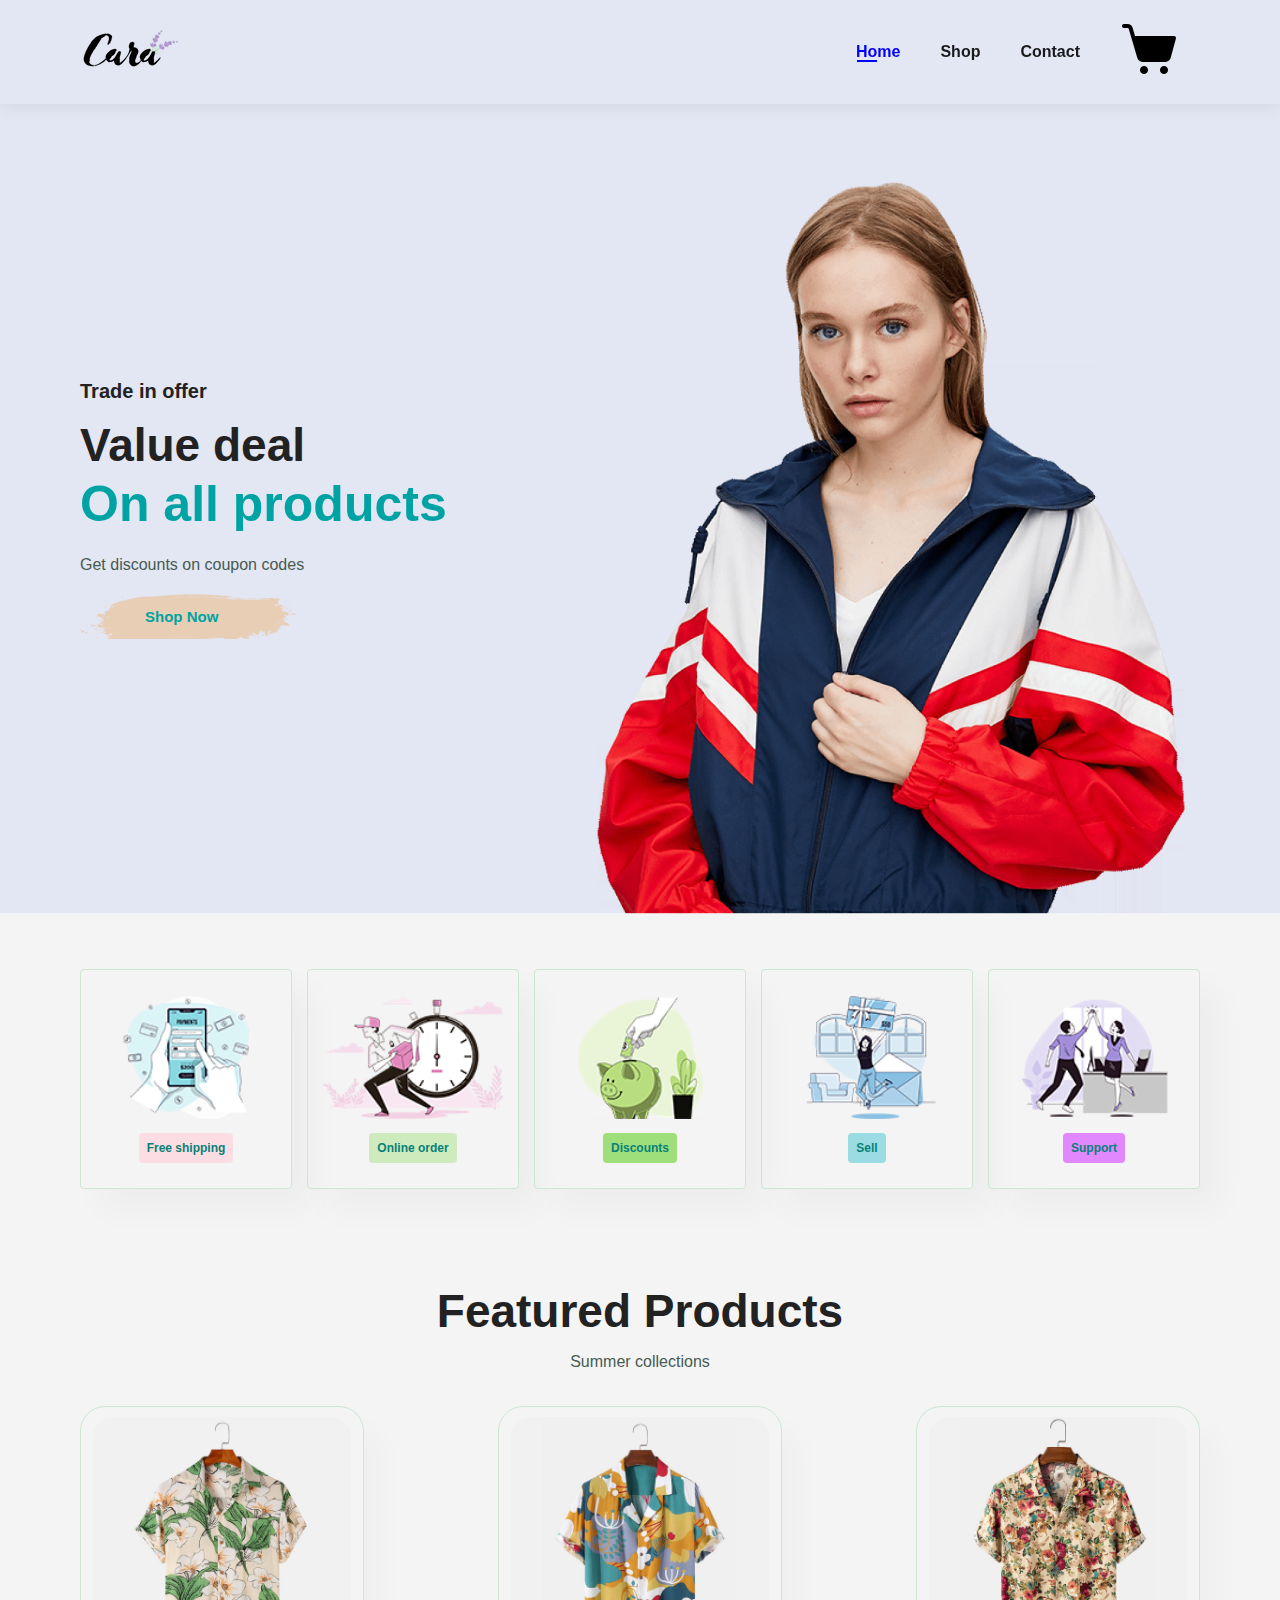
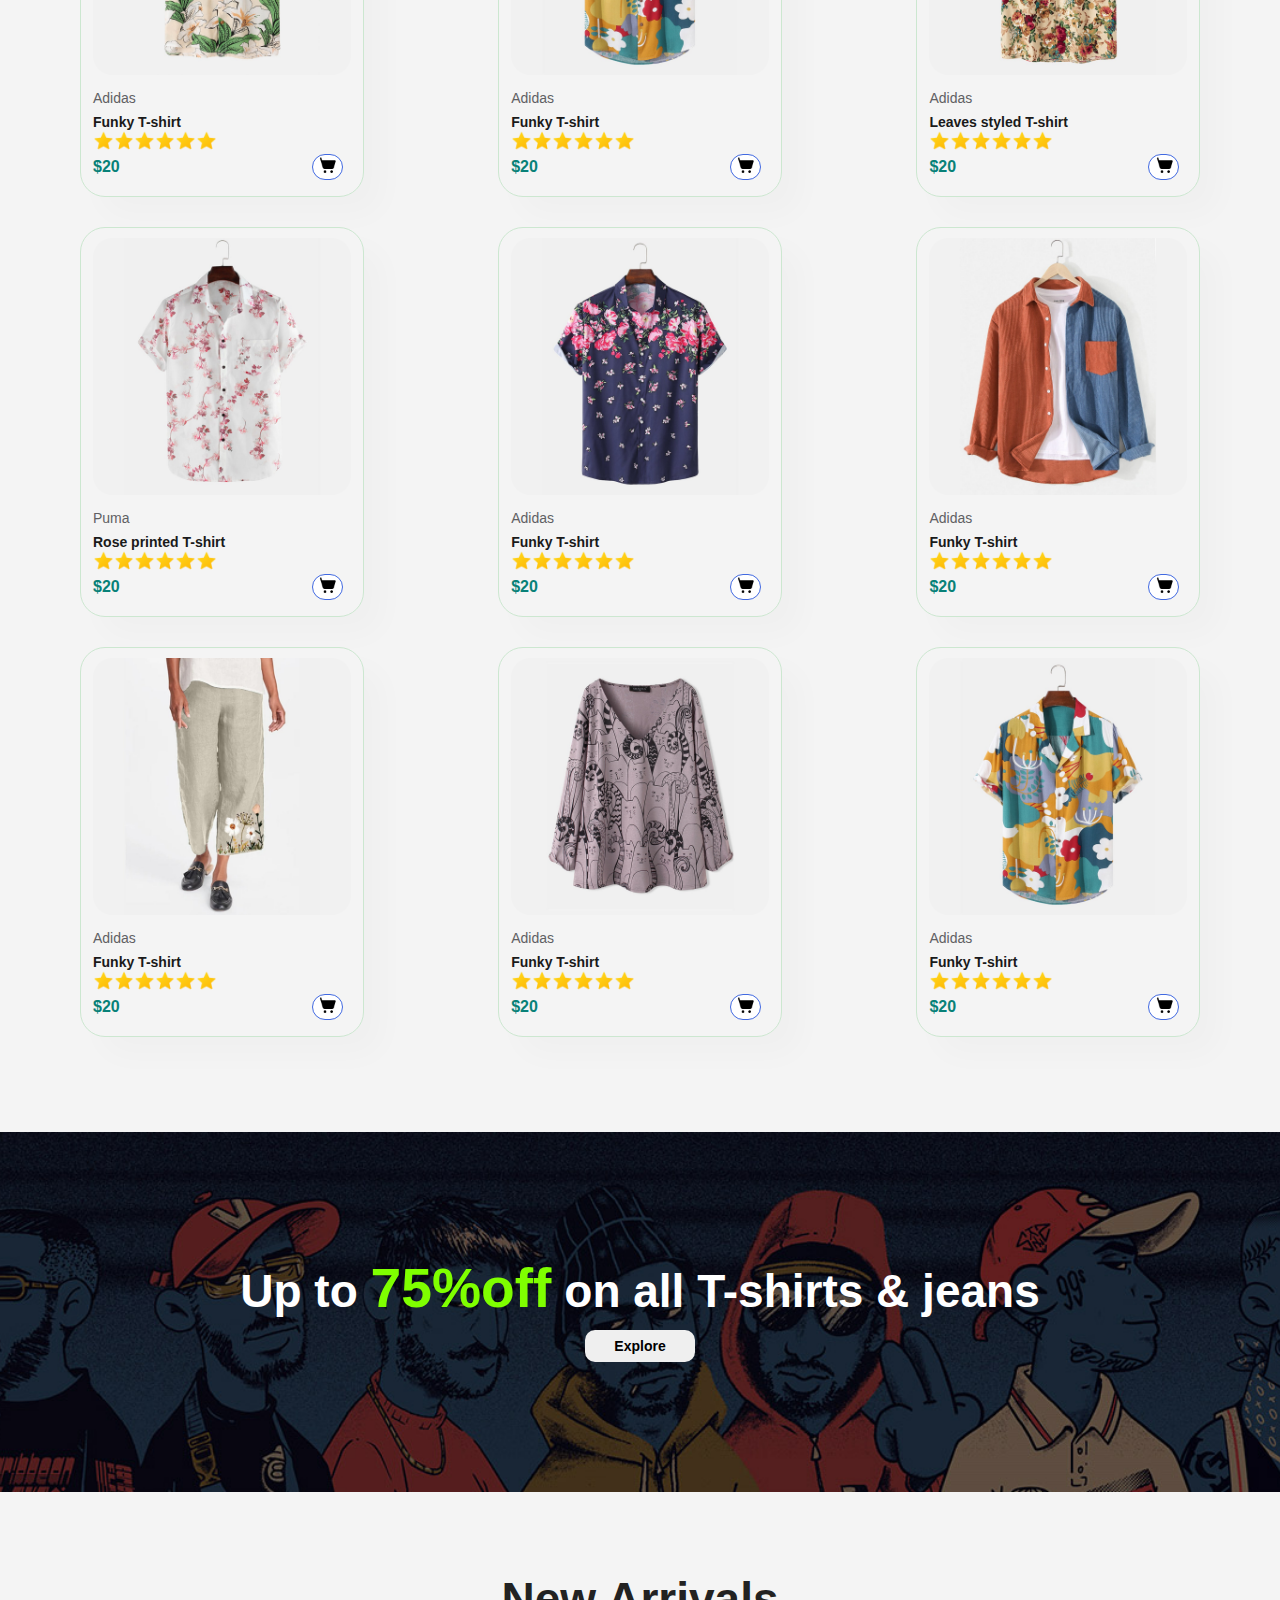
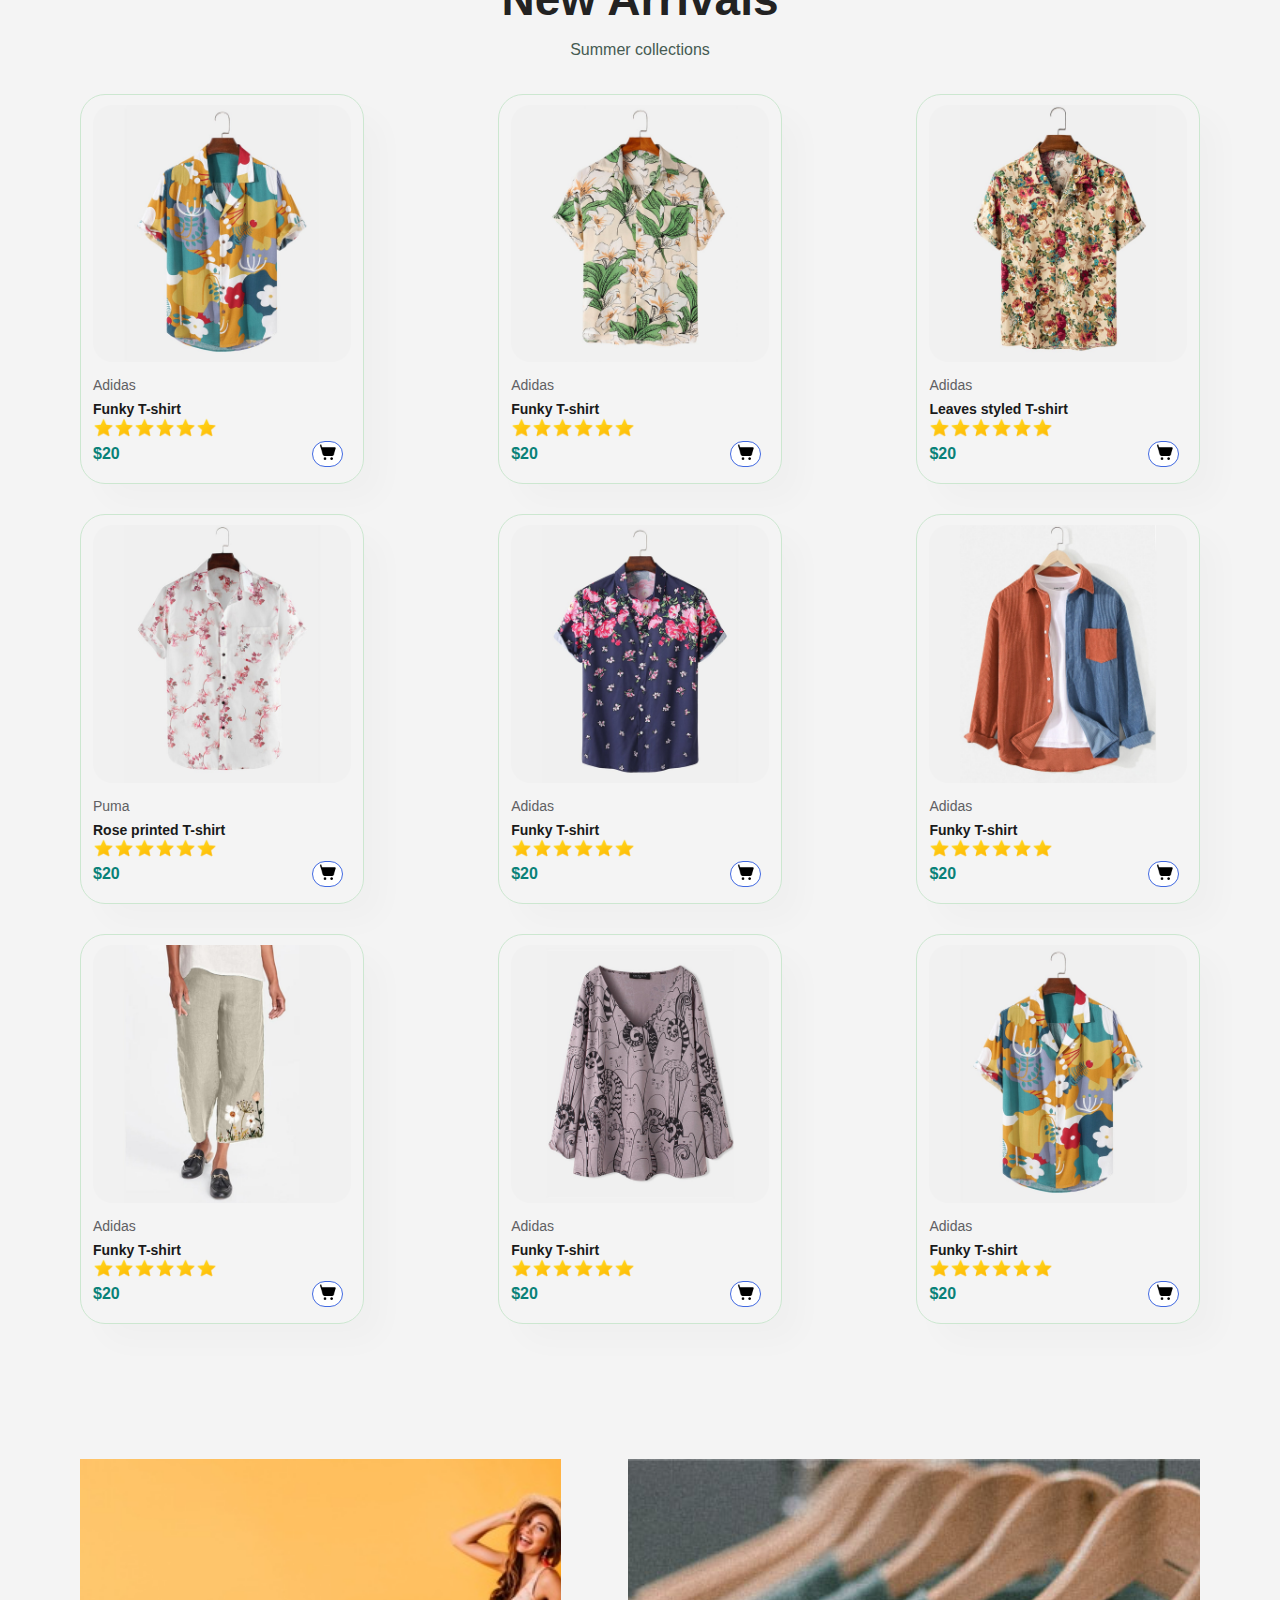
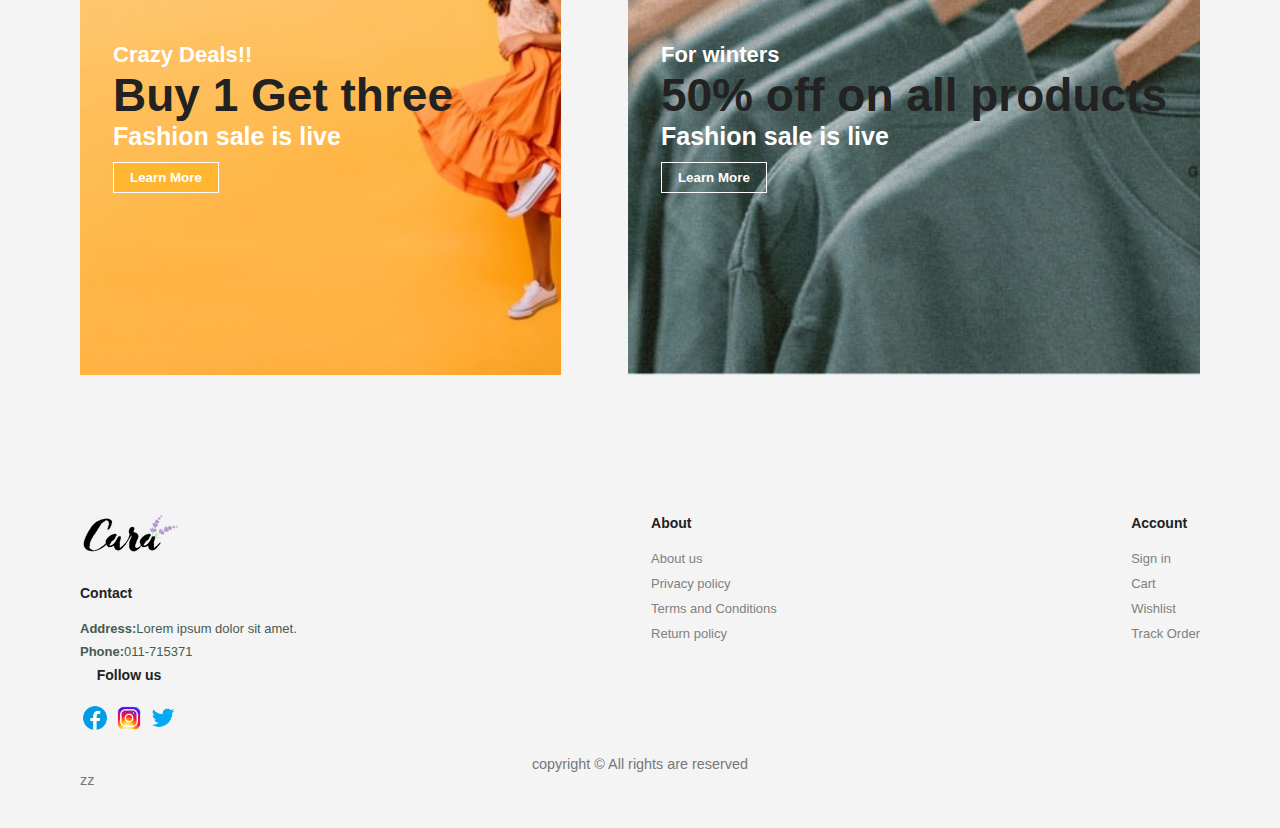
<file: index.html>
<!DOCTYPE html>
<html lang="en">
<head>
    <meta charset="UTF-8">
    <meta name="viewport" content="width=device-width, initial-scale=1.0">
    <title>Document</title>
    <link rel="stylesheet" href="style.css">
    <link rel="stylesheet" href="media.css">
</head>
<body>
    <section id="header">
        <a href="#"><img src="img/logo.png" alt=""></a>
        <div>
            <ul id="navbar">
                <li><a class="active" href="index.html">Home</a></li>
                <li><a href="shop.html">Shop</a></li>
                <li><a href="contact.html">Contact</a></li>
                <a class="bag" href="cart.html"><li><img src="img/cart.png" alt=""></li></a>
                <a id="close" href=""><img src="img/close.png" alt=""></a>
            </ul>
        </div>
        <div id="mobile">
            <a class="bag" href=""><img src="img/cart.png" alt=""></a>
            <img id="bar" src="img/menu.png" alt="">
        </div>
    </section>
    <section id="hero">
        <div id="intro">
            <h4>Trade in offer</h4>
            <h2>Value deal</h2>
            <h1>On all products</h1>
            <p>Get discounts on coupon codes</p>
            <button>Shop Now</button>
        </div>
    </section>
    <section id="feature">
        <div class="fe-box">
            <img src="img/features/f1.png" alt="">
            <h6>Free shipping</h6>
        </div>
        <div class="fe-box">
            <img src="img/features/f2.png" alt="">
            <h6>Online order</h6>
        </div>
        <div class="fe-box">
            <img src="img/features/f3.png" alt="">
            <h6>Discounts</h6>
        </div>
        <div class="fe-box">
            <img src="img/features/f4.png" alt="">
            <h6>Sell</h6>
        </div>
        <div class="fe-box">
            <img src="img/features/f5.png" alt="">
            <h6>Support</h6>
        </div>
    </section>
    <section id="product1">
        <h2>Featured Products</h2>
        <p>Summer collections</p>
        <div class="pro-container">
            <div class="pro">
                <img src="img/products/f2.jpg" alt="" onclick="changeImage(src)">
                <div class="des">
                    <span>Adidas</span>
                    <h5>Funky T-shirt</h5>
                    <div class="star">
                        <img src="img/products/star.png" alt="">
                        <img src="img/products/star.png" alt="">
                        <img src="img/products/star.png" alt="">
                        <img src="img/products/star.png" alt="">
                        <img src="img/products/star.png" alt="">
                        <img src="img/products/star.png" alt="">
                    </div>
                    <h4>$20</h4>
                </div>
                <a href="#"><img src="img/cart.png" alt=""></a>
            </div>
            <div class="pro">
                <img src="img/products/f1.jpg" alt="" onclick="changeImage(src)">
                <div class="des">
                    <span>Adidas</span>
                    <h5>Funky T-shirt</h5>
                    <div class="star">
                        <img src="img/products/star.png" alt="">
                        <img src="img/products/star.png" alt="">
                        <img src="img/products/star.png" alt="">
                        <img src="img/products/star.png" alt="">
                        <img src="img/products/star.png" alt="">
                        <img src="img/products/star.png" alt="">
                    </div>
                    <h4>$20</h4>
                </div>
                <a href="#"><img src="img/cart.png" alt=""></a>
            </div>
            <div class="pro">
                <img src="img/products/f3.jpg" alt="" onclick="changeImage(src)">
                <div class="des">
                    <span>Adidas</span>
                    <h5>Leaves styled T-shirt</h5>
                    <div class="star">
                        <img src="img/products/star.png" alt="">
                        <img src="img/products/star.png" alt="">
                        <img src="img/products/star.png" alt="">
                        <img src="img/products/star.png" alt="">
                        <img src="img/products/star.png" alt="">
                        <img src="img/products/star.png" alt="">
                    </div>
                    <h4>$20</h4>
                </div>
                <a href="#"><img src="img/cart.png" alt=""></a>
            </div>
            <div class="pro">
                <img src="img/products/f4.jpg" alt="" onclick="changeImage(src)">
                <div class="des">
                    <span>Puma</span>
                    <h5>Rose printed T-shirt</h5>
                    <div class="star">
                        <img src="img/products/star.png" alt="">
                        <img src="img/products/star.png" alt="">
                        <img src="img/products/star.png" alt="">
                        <img src="img/products/star.png" alt="">
                        <img src="img/products/star.png" alt="">
                        <img src="img/products/star.png" alt="">
                    </div>
                    <h4>$20</h4>
                </div>
                <a href="#"><img src="img/cart.png" alt=""></a>
            </div>
            <div class="pro">
                <img src="img/products/f5.jpg" alt="" onclick="changeImage(src)">
                <div class="des">
                    <span>Adidas</span>
                    <h5>Funky T-shirt</h5>
                    <div class="star">
                        <img src="img/products/star.png" alt="">
                        <img src="img/products/star.png" alt="">
                        <img src="img/products/star.png" alt="">
                        <img src="img/products/star.png" alt="">
                        <img src="img/products/star.png" alt="">
                        <img src="img/products/star.png" alt="">
                    </div>
                    <h4>$20</h4>
                </div>
                <a href="#"><img src="img/cart.png" alt=""></a>
            </div>
            <div class="pro">
                <img src="img/products/f6.jpg" alt="" onclick="changeImage(src)">
                <div class="des">
                    <span>Adidas</span>
                    <h5>Funky T-shirt</h5>
                    <div class="star">
                        <img src="img/products/star.png" alt="">
                        <img src="img/products/star.png" alt="">
                        <img src="img/products/star.png" alt="">
                        <img src="img/products/star.png" alt="">
                        <img src="img/products/star.png" alt="">
                        <img src="img/products/star.png" alt="">
                    </div>
                    <h4>$20</h4>
                </div>
                <a href="#"><img src="img/cart.png" alt=""></a>
            </div>
            <div class="pro">
                <img src="img/products/f7.jpg" alt="" onclick="changeImage(src)">
                <div class="des">
                    <span>Adidas</span>
                    <h5>Funky T-shirt</h5>
                    <div class="star">
                        <img src="img/products/star.png" alt="">
                        <img src="img/products/star.png" alt="">
                        <img src="img/products/star.png" alt="">
                        <img src="img/products/star.png" alt="">
                        <img src="img/products/star.png" alt="">
                        <img src="img/products/star.png" alt="">
                    </div>
                    <h4>$20</h4>
                </div>
                <a href="#"><img src="img/cart.png" alt=""></a>
            </div>
            <div class="pro">
                <img src="img/products/f8.jpg" alt="" onclick="changeImage(src)">
                <div class="des">
                    <span>Adidas</span>
                    <h5>Funky T-shirt</h5>
                    <div class="star">
                        <img src="img/products/star.png" alt="">
                        <img src="img/products/star.png" alt="">
                        <img src="img/products/star.png" alt="">
                        <img src="img/products/star.png" alt="">
                        <img src="img/products/star.png" alt="">
                        <img src="img/products/star.png" alt="">
                    </div>
                    <h4>$20</h4>
                </div>
                <a href="#"><img src="img/cart.png" alt=""></a>
            </div>
            <div class="pro">
                <img src="img/products/f1.jpg" alt="" onclick="changeImage(src)">
                <div class="des">
                    <span>Adidas</span>
                    <h5>Funky T-shirt</h5>
                    <div class="star">
                        <img src="img/products/star.png" alt="">
                        <img src="img/products/star.png" alt="">
                        <img src="img/products/star.png" alt="">
                        <img src="img/products/star.png" alt="">
                        <img src="img/products/star.png" alt="">
                        <img src="img/products/star.png" alt="">
                    </div>
                    <h4>$20</h4>
                </div>
                <a href="#"><img src="img/cart.png" alt=""></a>
            </div>
        </div>
    </section>
    <section id="banner">
        <h2>Up to <span>75%off</span> on all T-shirts & jeans</h2>
        <button>Explore</button>
    </section>
    <section id="product1">
        <h2>New Arrivals</h2>
        <p>Summer collections</p>
        <div class="pro-container">
            <div class="pro">
                <img src="img/products/f1.jpg" alt="" onclick="changeImage(src)">
                <div class="des">
                    <span>Adidas</span>
                    <h5>Funky T-shirt</h5>
                    <div class="star">
                        <img src="img/products/star.png" alt="">
                        <img src="img/products/star.png" alt="">
                        <img src="img/products/star.png" alt="">
                        <img src="img/products/star.png" alt="">
                        <img src="img/products/star.png" alt="">
                        <img src="img/products/star.png" alt="">
                    </div>
                    <h4>$20</h4>
                </div>
                <a href="#"><img src="img/cart.png" alt=""></a>
            </div>
            <div class="pro">
                <img src="img/products/f2.jpg" alt="" onclick="changeImage(src)">
                <div class="des">
                    <span>Adidas</span>
                    <h5>Funky T-shirt</h5>
                    <div class="star">
                        <img src="img/products/star.png" alt="">
                        <img src="img/products/star.png" alt="">
                        <img src="img/products/star.png" alt="">
                        <img src="img/products/star.png" alt="">
                        <img src="img/products/star.png" alt="">
                        <img src="img/products/star.png" alt="">
                    </div>
                    <h4>$20</h4>
                </div>
                <a href="#"><img src="img/cart.png" alt=""></a>
            </div>
            <div class="pro">
                <img src="img/products/f3.jpg" alt="" onclick="changeImage(src)">
                <div class="des">
                    <span>Adidas</span>
                    <h5>Leaves styled T-shirt</h5>
                    <div class="star">
                        <img src="img/products/star.png" alt="">
                        <img src="img/products/star.png" alt="">
                        <img src="img/products/star.png" alt="">
                        <img src="img/products/star.png" alt="">
                        <img src="img/products/star.png" alt="">
                        <img src="img/products/star.png" alt="">
                    </div>
                    <h4>$20</h4>
                </div>
                <a href="#"><img src="img/cart.png" alt=""></a>
            </div>
            <div class="pro">
                <img src="img/products/f4.jpg" alt="" onclick="changeImage(src)">
                <div class="des">
                    <span>Puma</span>
                    <h5>Rose printed T-shirt</h5>
                    <div class="star">
                        <img src="img/products/star.png" alt="">
                        <img src="img/products/star.png" alt="">
                        <img src="img/products/star.png" alt="">
                        <img src="img/products/star.png" alt="">
                        <img src="img/products/star.png" alt="">
                        <img src="img/products/star.png" alt="">
                    </div>
                    <h4>$20</h4>
                </div>
                <a href="#"><img src="img/cart.png" alt=""></a>
            </div>
            <div class="pro">
                <img src="img/products/f5.jpg" alt="" onclick="changeImage(src)">
                <div class="des">
                    <span>Adidas</span>
                    <h5>Funky T-shirt</h5>
                    <div class="star">
                        <img src="img/products/star.png" alt="">
                        <img src="img/products/star.png" alt="">
                        <img src="img/products/star.png" alt="">
                        <img src="img/products/star.png" alt="">
                        <img src="img/products/star.png" alt="">
                        <img src="img/products/star.png" alt="">
                    </div>
                    <h4>$20</h4>
                </div>
                <a href="#"><img src="img/cart.png" alt=""></a>
            </div>
            <div class="pro">
                <img src="img/products/f6.jpg" alt="" onclick="changeImage(src)">
                <div class="des">
                    <span>Adidas</span>
                    <h5>Funky T-shirt</h5>
                    <div class="star">
                        <img src="img/products/star.png" alt="">
                        <img src="img/products/star.png" alt="">
                        <img src="img/products/star.png" alt="">
                        <img src="img/products/star.png" alt="">
                        <img src="img/products/star.png" alt="">
                        <img src="img/products/star.png" alt="">
                    </div>
                    <h4>$20</h4>
                </div>
                <a href="#"><img src="img/cart.png" alt=""></a>
            </div>
            <div class="pro">
                <img src="img/products/f7.jpg" alt="" onclick="changeImage(src)">
                <div class="des">
                    <span>Adidas</span>
                    <h5>Funky T-shirt</h5>
                    <div class="star">
                        <img src="img/products/star.png" alt="">
                        <img src="img/products/star.png" alt="">
                        <img src="img/products/star.png" alt="">
                        <img src="img/products/star.png" alt="">
                        <img src="img/products/star.png" alt="">
                        <img src="img/products/star.png" alt="">
                    </div>
                    <h4>$20</h4>
                </div>
                <a href="#"><img src="img/cart.png" alt=""></a>
            </div>
            <div class="pro">
                <img src="img/products/f8.jpg" alt="" onclick="changeImage(src)">
                <div class="des">
                    <span>Adidas</span>
                    <h5>Funky T-shirt</h5>
                    <div class="star">
                        <img src="img/products/star.png" alt="">
                        <img src="img/products/star.png" alt="">
                        <img src="img/products/star.png" alt="">
                        <img src="img/products/star.png" alt="">
                        <img src="img/products/star.png" alt="">
                        <img src="img/products/star.png" alt="">
                    </div>
                    <h4>$20</h4>
                </div>
                <a href="#"><img src="img/cart.png" alt=""></a>
            </div>
            <div class="pro">
                <img src="img/products/f1.jpg" alt="" onclick="changeImage(src)">
                <div class="des">
                    <span>Adidas</span>
                    <h5>Funky T-shirt</h5>
                    <div class="star">
                        <img src="img/products/star.png" alt="">
                        <img src="img/products/star.png" alt="">
                        <img src="img/products/star.png" alt="">
                        <img src="img/products/star.png" alt="">
                        <img src="img/products/star.png" alt="">
                        <img src="img/products/star.png" alt="">
                    </div>
                    <h4>$20</h4>
                </div>
                <a href="#"><img src="img/cart.png" alt=""></a>
            </div>
        </div>
    </section>
    <section id="sm-bannar">
        <div class="bannar-box">
            <h4>Crazy Deals!!</h4>
            <h2>Buy 1 Get three</h2>
            <span>Fashion sale is live</span>
            <button>Learn More</button>
        </div>
        <div class="bannar-box bannar-box2">
            <h4>For winters</h4>
            <h2>50% off on all products</h2>
            <span>Fashion sale is live</span>
            <button>Learn More</button>
        </div>
    </section>
    <footer class="footer">
        <div class="column">
            <img src="img/logo.png" class="log" alt="">
            <h4>Contact</h4>
            <p><strong>Address:</strong>Lorem ipsum dolor sit amet.</p>
            <p><strong>Phone:</strong>011-715371</p>
            <div class="follow">
                <h4>Follow us</h4>
                <div class="icon">
                    <a href="https://www.facebook.com"><img class="social" src="img/fotter/facebook.png" alt=""></a>
                    <a href="https://www.instagram.com"><img class="social" src="img/fotter/instagram.png" alt=""></a>
                    <a href="https://www.twitter.com"><img class="social" src="img/fotter/twitter.png" alt=""></a>
                </div>
            </div>
        </div>
        <div class="column">
            <h4>About</h4>
            <a href="#">About us</a>
            <a href="#">Privacy policy</a>
            <a href="#">Terms and Conditions</a>
            <a href="#">Return policy</a>
        </div>
        <div class="column">
            <h4>Account</h4>
            <a href="#">Sign in</a>
            <a href="cart.html">Cart</a>
            <a href="#">Wishlist</a>
            <a href="#">Track Order</a>
            

        </div>
        <div class="copy">
            copyright &copy; All rights are reserved
        </div>zz
    </footer>
    <script src="script.js"></script>
</body>
</html>
</file>
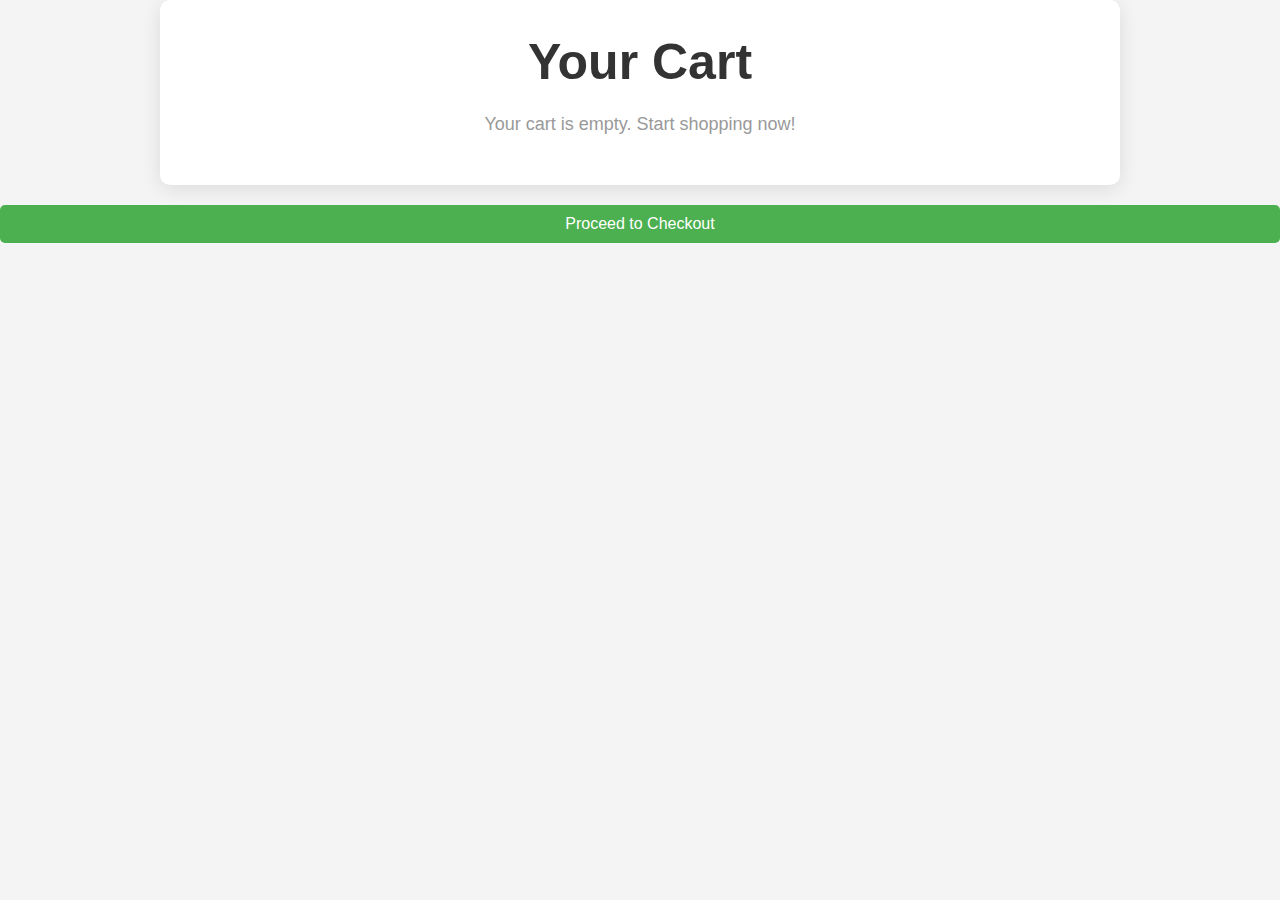
<file: cart.html>
<!-- <!DOCTYPE html>
<html lang="en">
<head>
    <meta charset="UTF-8">
    <meta name="viewport" content="width=device-width, initial-scale=1.0">
    <title>Your Cart</title>
    <link rel="stylesheet" href="style.css">
</head>
<body>
    <h1>Your Cart</h1>
    <div id="cart-items"></div>
    <script src="cart.js"></script>
</body>
</html> -->

<!DOCTYPE html>
<html lang="en">
<head>
    <meta charset="UTF-8">
    <meta name="viewport" content="width=device-width, initial-scale=1.0">
    <title>Your Cart</title>
    <link rel="stylesheet" href="style.css">
</head>
<body>
    <div class="cart-container">
        <h1>Your Cart</h1>
        <div id="cart-items" class="cart-items"></div>
        <div id="total-price" class="total-price"></div>
    </div>
     <!-- Checkout Button -->
        <button id="checkout-button" class="checkout-btn">Proceed to Checkout</button>
    </div>
    <script src="cart.js"></script>
    <script>
        // Add functionality to the checkout button
        document.getElementById('checkout-button').addEventListener('click', () => {
            window.location.href = 'checkout.html'; // Redirect to checkout page
        });
    </script>
    
</body>
</html>
</file>
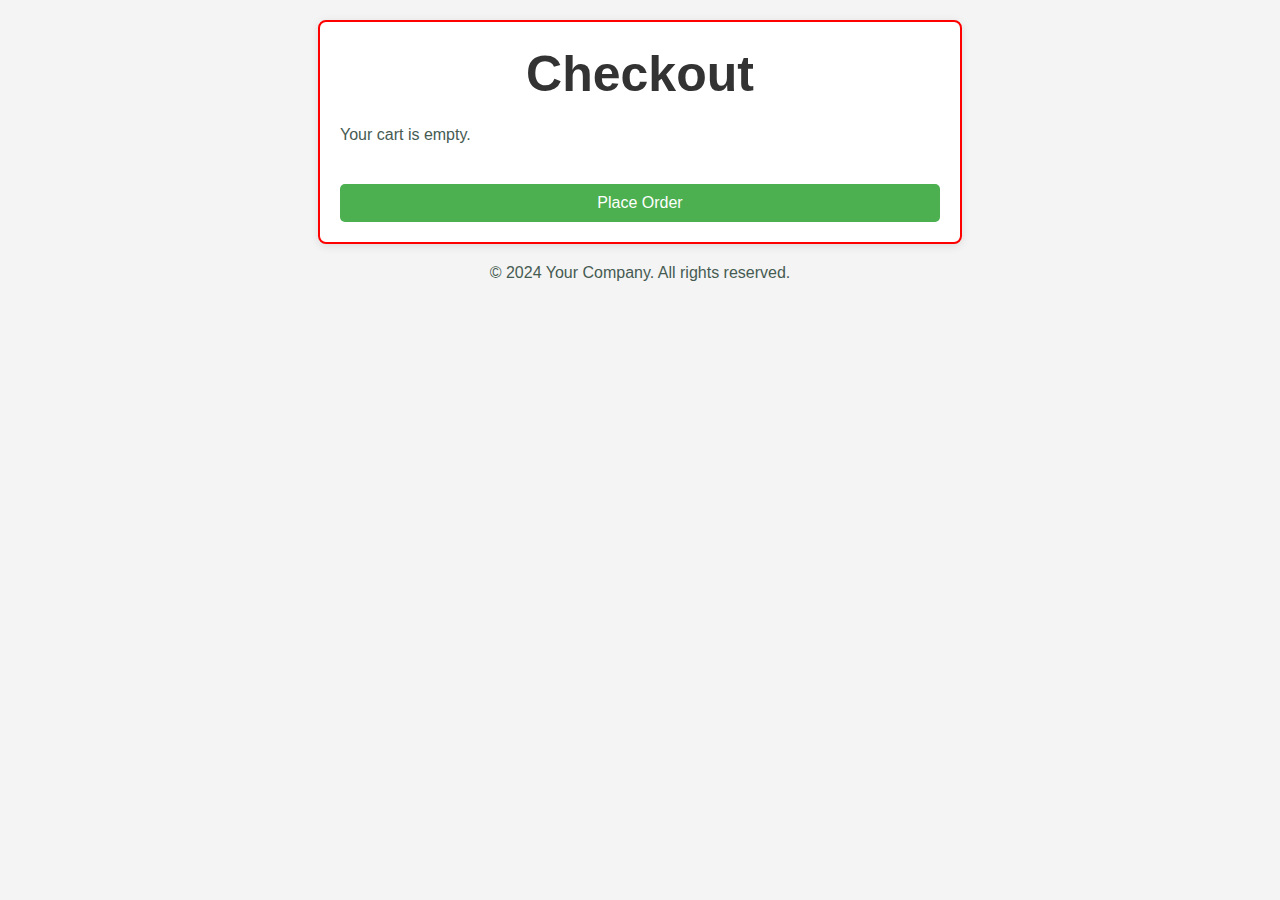
<file: checkout.html>
<!-- <!DOCTYPE html>
<html lang="en">
<head>
    <meta charset="UTF-8">
    <meta name="viewport" content="width=device-width, initial-scale=1.0">
    <title>Checkout</title>
    <link rel="stylesheet" href="style.css">
</head>
<body>
    <section id="header">
        <a href="#"><img src="img/logo.png" alt=""></a>
        <div>
            <ul id="navbar">
                <li><a href="index.html">Home</a></li>
                <li><a href="shop.html">Shop</a></li>
                <li><a href="contact.html">Contact</a></li>
                <li><a class="active" href="cart.html"><img src="img/cart.png" alt=""></a></li>
            </ul>
        </div>
    </section>

    <section id="checkout">
        <h1>Checkout</h1>
        <div id="cart-items"></div>
        <div id="total-price"></div>

        <h2>Billing Information</h2>
        <form id="billing-form">
            <input type="text" id="name" placeholder="Full Name" required>
            <input type="email" id="email" placeholder="Email" required>
            <input type="text" id="address" placeholder="Address" required>
            <input type="text" id="city" placeholder="City" required>
            <input type="text" id="state" placeholder="State" required>
            <input type="text" id="zip" placeholder="Zip Code" required>
            <button type="submit">Confirm Purchase</button>
        </form>
    </section>

    <footer class="footer">
        <div class="column">
            <img src="img/logo.png" class="log" alt="">
            <h4>Contact</h4>
            <p><strong>Address:</strong>Lorem ipsum dolor sit amet.</p>
            <p><strong>Phone:</strong>011-715371</p>
            <div class="follow">
                <h4>Follow us</h4>
                <div class="icon">
                    <a href="https://www.facebook.com"><img class="social" src="img/fotter/facebook.png" alt=""></a>
                    <a href="https://www.instagram.com"><img class="social" src="img/fotter/instagram.png" alt=""></a>
                    <a href="https://www.twitter.com"><img class="social" src="img/fotter/twitter.png" alt=""></a>
                </div>
            </div>
        </div>
        <div class="column">
            <h4>About</h4>
            <a href="#">About us</a>
            <a href="#">Privacy policy</a>
            <a href="#">Terms and Conditions</a>
            <a href="#">Return policy</a>
        </div>
        <div class="column">
            <h4>Account</h4>
            <a href="#">Sign in</a>
            <a href="#">Cart</a>
            <a href="#">Wishlist</a>
            <a href="#">Track Order</a>
        </div>
        <div class="copy">
            copyright &copy; All rights are reserved
        </div>
    </footer>

    <script src="checkout.js"></script>
</body>
</html> -->







<!DOCTYPE html>
<html lang="en">
<head>
    <meta charset="UTF-8">
    <meta name="viewport" content="width=device-width, initial-scale=1.0">
    <title>Checkout</title>
    <link rel="stylesheet" href="style.css"> <!-- Link to your CSS file -->
</head>
<body>
    <div class="checkout-container">
        <h1>Checkout</h1>
        <div id="checkout-items"></div>
        <div class="checkout-total" id="checkout-total"></div>
        
        <button class="checkout-btn" id="place-order-btn">Place Order</button>
    </div>

    <footer>
        <p>&copy; 2024 Your Company. All rights reserved.</p>
    </footer>

    <script src="checkout.js"></script> <!-- Make sure to include your JS file -->
</body>
</html>
</file>
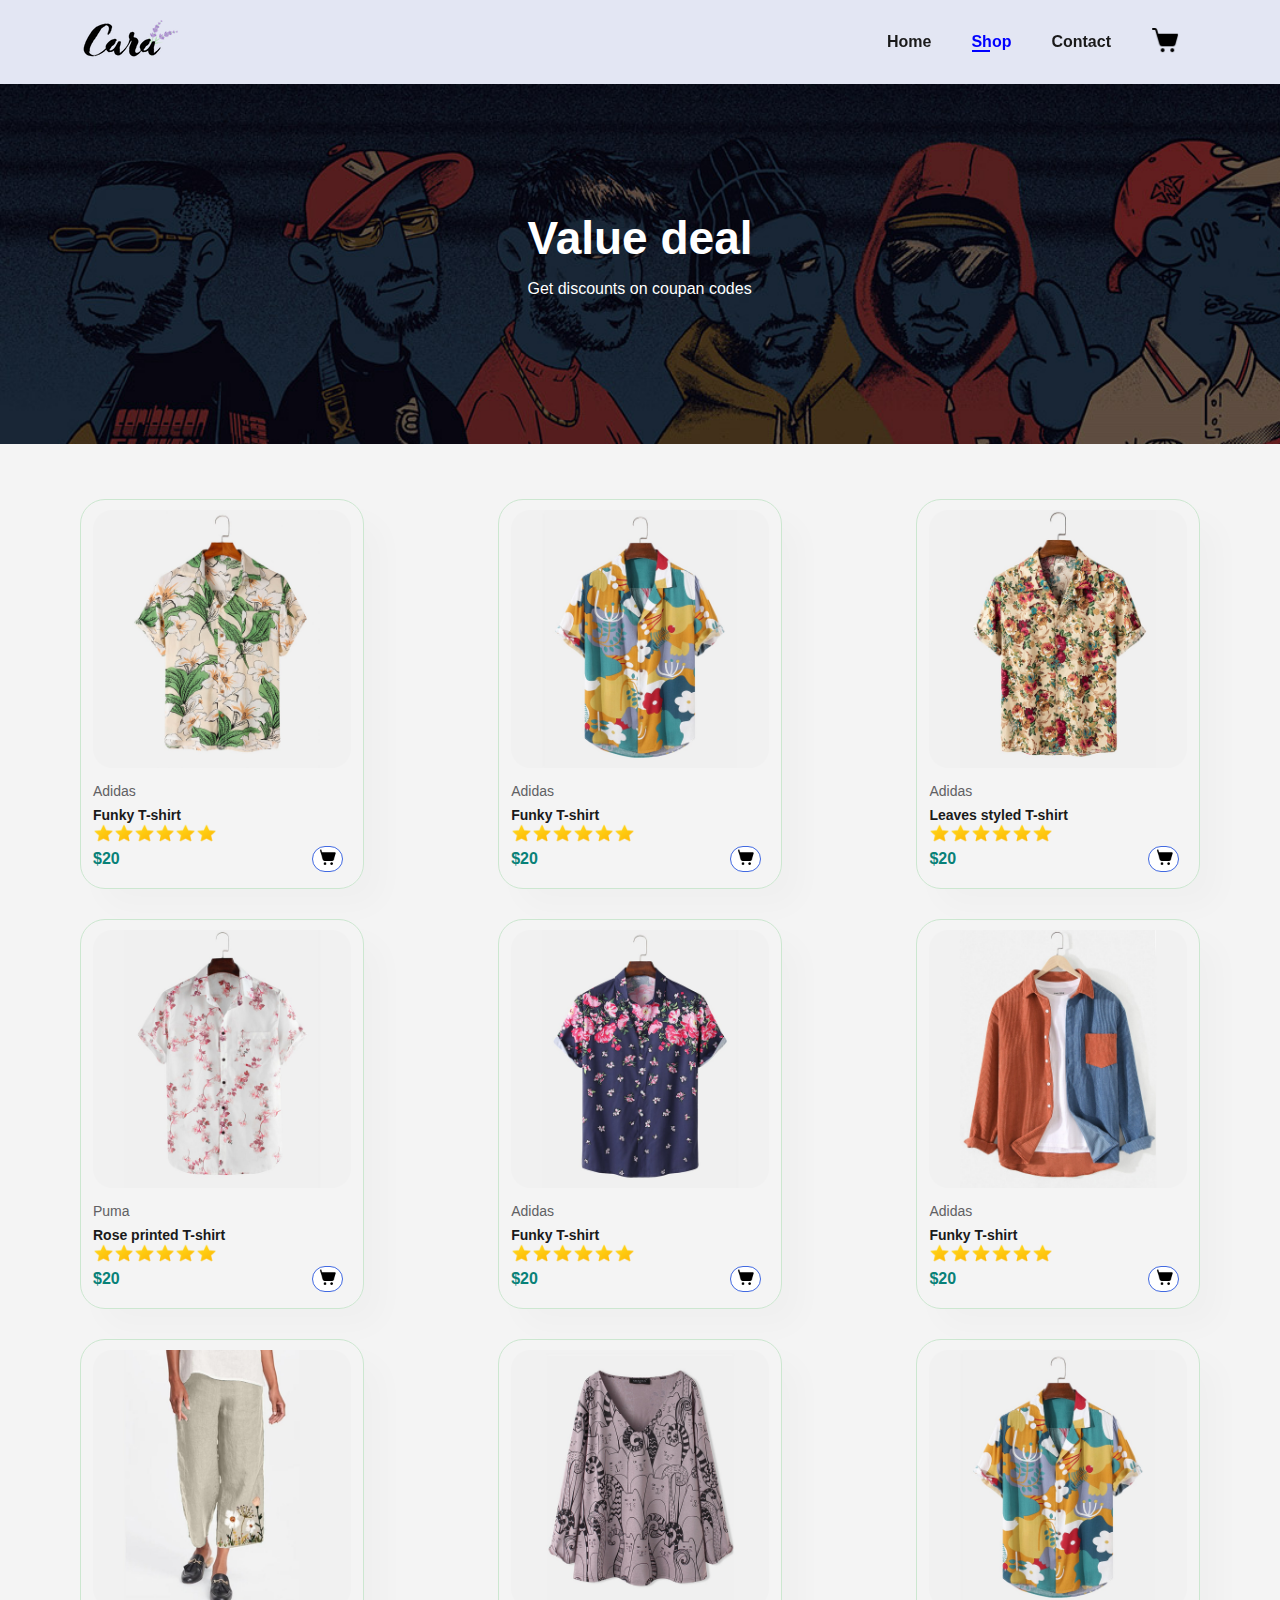
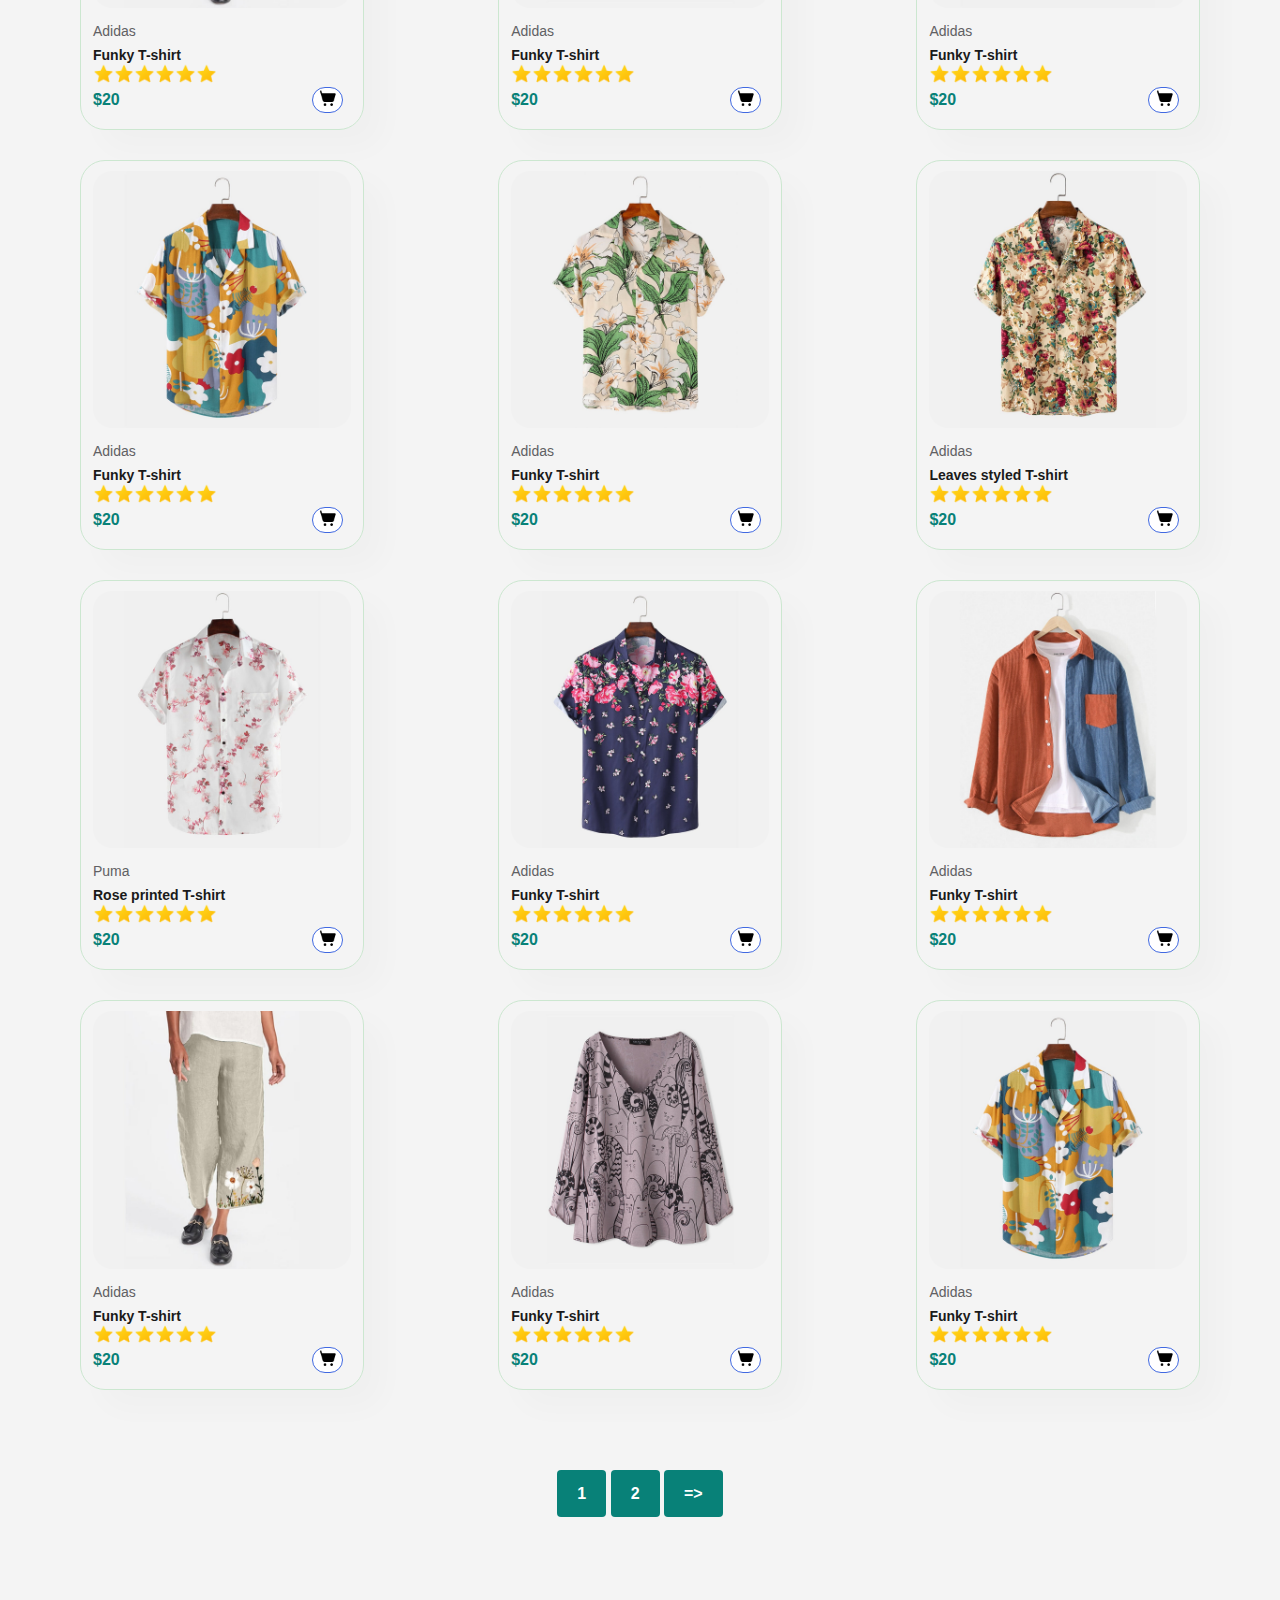
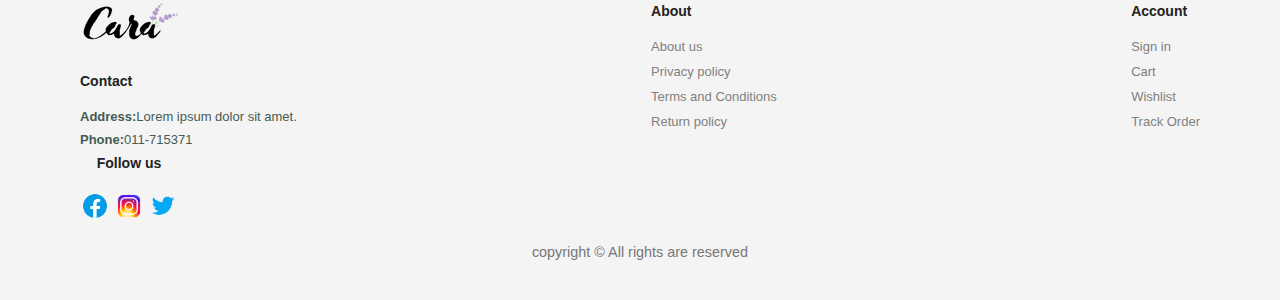
<file: shop.html>
<!DOCTYPE html>
<html lang="en">
<head>
    <meta charset="UTF-8">
    <meta name="viewport" content="width=device-width, initial-scale=1.0">
    <title>Document</title>
    <link rel="stylesheet" href="style.css">
    <link rel="stylesheet" href="media.css">
</head>
<body>
    <section id="header">
        <a href="#"><img src="img/logo.png" alt=""></a>
        <div>
            <ul id="navbar">
                <li><a href="index.html">Home</a></li>
                <li><a class="active" href="shop.html">Shop</a></li>
                <li><a href="contact.html">Contact</a></li>
                <li><a class="bag" href=""><img src="img/cart.png" alt=""></a></li>
                <a id="close" href=""><img src="img/close.png" alt=""></a>
            </ul>
        </div>
        <div id="mobile">
            <a class="bag" href=""><img src="img/cart.png" alt=""></a>
            <img id="bar" src="img/menu.png" alt="">
        </div>
    </section>
    <section id="page-header">
        <div id="intro">
            <h2>Value deal</h2>
            <p>Get discounts on coupan codes</p>
        </div>
    </section>
    <section id="product1">
        <div class="pro-container">
            <!-- <div class="pro" onclick="window.location.href='sproduct.html'"> -->
            <div class="pro">
                <img src="img/products/f2.jpg" alt="" onclick="changeImage(src)">
                <div class="des">
                    <span>Adidas</span>
                    <h5>Funky T-shirt</h5>
                    <div class="star">
                        <img src="img/products/star.png" alt="">
                        <img src="img/products/star.png" alt="">
                        <img src="img/products/star.png" alt="">
                        <img src="img/products/star.png" alt="">
                        <img src="img/products/star.png" alt="">
                        <img src="img/products/star.png" alt="">
                    </div>
                    <h4>$20</h4>
                </div>
                <a href="#"><img src="img/cart.png" alt=""></a>
            </div>
            <div class="pro">
                <img src="img/products/f1.jpg" alt="" onclick="changeImage(src)">
                <div class="des">
                    <span>Adidas</span>
                    <h5>Funky T-shirt</h5>
                    <div class="star">
                        <img src="img/products/star.png" alt="">
                        <img src="img/products/star.png" alt="">
                        <img src="img/products/star.png" alt="">
                        <img src="img/products/star.png" alt="">
                        <img src="img/products/star.png" alt="">
                        <img src="img/products/star.png" alt="">
                    </div>
                    <h4>$20</h4>
                </div>
                <a href="#"><img src="img/cart.png" alt=""></a>
            </div>
            <div class="pro">
                <img src="img/products/f3.jpg" alt="" onclick="changeImage(src)">
                <div class="des">
                    <span>Adidas</span>
                    <h5>Leaves styled T-shirt</h5>
                    <div class="star">
                        <img src="img/products/star.png" alt="">
                        <img src="img/products/star.png" alt="">
                        <img src="img/products/star.png" alt="">
                        <img src="img/products/star.png" alt="">
                        <img src="img/products/star.png" alt="">
                        <img src="img/products/star.png" alt="">
                    </div>
                    <h4>$20</h4>
                </div>
                <a href="#"><img src="img/cart.png" alt=""></a>
            </div>
            <div class="pro">
                <img src="img/products/f4.jpg" alt="" onclick="changeImage(src)">
                <div class="des">
                    <span>Puma</span>
                    <h5>Rose printed T-shirt</h5>
                    <div class="star">
                        <img src="img/products/star.png" alt="">
                        <img src="img/products/star.png" alt="">
                        <img src="img/products/star.png" alt="">
                        <img src="img/products/star.png" alt="">
                        <img src="img/products/star.png" alt="">
                        <img src="img/products/star.png" alt="">
                    </div>
                    <h4>$20</h4>
                </div>
                <a href="#"><img src="img/cart.png" alt=""></a>
            </div>
            <div class="pro">
                <img src="img/products/f5.jpg" alt="" onclick="changeImage(src)">
                <div class="des">
                    <span>Adidas</span>
                    <h5>Funky T-shirt</h5>
                    <div class="star">
                        <img src="img/products/star.png" alt="">
                        <img src="img/products/star.png" alt="">
                        <img src="img/products/star.png" alt="">
                        <img src="img/products/star.png" alt="">
                        <img src="img/products/star.png" alt="">
                        <img src="img/products/star.png" alt="">
                    </div>
                    <h4>$20
                </h4>
                </div>
                <a href="#"><img src="img/cart.png" alt=""></a>
            </div>
            <div class="pro">
                <img src="img/products/f6.jpg" alt="" onclick="changeImage(src)">
                <div class="des">
                    <span>Adidas</span>
                    <h5>Funky T-shirt</h5>
                    <div class="star">
                        <img src="img/products/star.png" alt="">
                        <img src="img/products/star.png" alt="">
                        <img src="img/products/star.png" alt="">
                        <img src="img/products/star.png" alt="">
                        <img src="img/products/star.png" alt="">
                        <img src="img/products/star.png" alt="">
                    </div>
                    <h4>$20</h4>
                </div>
                <a href="#"><img src="img/cart.png" alt=""></a>
            </div>
            <div class="pro">
                <img src="img/products/f7.jpg" alt="" onclick="changeImage(src)">
                <div class="des">
                    <span>Adidas</span>
                    <h5>Funky T-shirt</h5>
                    <div class="star">
                        <img src="img/products/star.png" alt="">
                        <img src="img/products/star.png" alt="">
                        <img src="img/products/star.png" alt="">
                        <img src="img/products/star.png" alt="">
                        <img src="img/products/star.png" alt="">
                        <img src="img/products/star.png" alt="">
                    </div>
                    <h4>$20</h4>
                </div>
                <a href="#"><img src="img/cart.png" alt=""></a>
            </div>
            <div class="pro">
                <img src="img/products/f8.jpg" alt="" onclick="changeImage(src)">
                <div class="des">
                    <span>Adidas</span>
                    <h5>Funky T-shirt</h5>
                    <div class="star">
                        <img src="img/products/star.png" alt="">
                        <img src="img/products/star.png" alt="">
                        <img src="img/products/star.png" alt="">
                        <img src="img/products/star.png" alt="">
                        <img src="img/products/star.png" alt="">
                        <img src="img/products/star.png" alt="">
                    </div>
                    <h4>$20</h4>
                </div>
                <a href="#"><img src="img/cart.png" alt=""></a>
            </div>
            <div class="pro">
                <img src="img/products/f1.jpg" alt="" onclick="changeImage(src)">
                <div class="des">
                    <span>Adidas</span>
                    <h5>Funky T-shirt</h5>
                    <div class="star">
                        <img src="img/products/star.png" alt="">
                        <img src="img/products/star.png" alt="">
                        <img src="img/products/star.png" alt="">
                        <img src="img/products/star.png" alt="">
                        <img src="img/products/star.png" alt="">
                        <img src="img/products/star.png" alt="">
                    </div>
                    <h4>$20</h4>
                </div>
                <a href="#"><img src="img/cart.png" alt=""></a>
            </div>
        
            <div class="pro">
                <img src="img/products/f1.jpg" alt="" onclick="changeImage(src)">
                <div class="des">
                    <span>Adidas</span>
                    <h5>Funky T-shirt</h5>
                    <div class="star">
                        <img src="img/products/star.png" alt="">
                        <img src="img/products/star.png" alt="">
                        <img src="img/products/star.png" alt="">
                        <img src="img/products/star.png" alt="">
                        <img src="img/products/star.png" alt="">
                        <img src="img/products/star.png" alt="">
                    </div>
                    <h4>$20</h4>
                </div>
                <a href="#"><img src="img/cart.png" alt=""></a>
            </div>
            <div class="pro">
                <img src="img/products/f2.jpg" alt="" onclick="changeImage(src)">
                <div class="des">
                    <span>Adidas</span>
                    <h5>Funky T-shirt</h5>
                    <div class="star">
                        <img src="img/products/star.png" alt="">
                        <img src="img/products/star.png" alt="">
                        <img src="img/products/star.png" alt="">
                        <img src="img/products/star.png" alt="">
                        <img src="img/products/star.png" alt="">
                        <img src="img/products/star.png" alt="">
                    </div>
                    <h4>$20</h4>
                </div>
                <a href="#"><img src="img/cart.png" alt=""></a>
            </div>
            <div class="pro">
                <img src="img/products/f3.jpg" alt="" onclick="changeImage(src)">
                <div class="des">
                    <span>Adidas</span>
                    <h5>Leaves styled T-shirt</h5>
                    <div class="star">
                        <img src="img/products/star.png" alt="">
                        <img src="img/products/star.png" alt="">
                        <img src="img/products/star.png" alt="">
                        <img src="img/products/star.png" alt="">
                        <img src="img/products/star.png" alt="">
                        <img src="img/products/star.png" alt="">
                    </div>
                    <h4>$20</h4>
                </div>
                <a href="#"><img src="img/cart.png" alt=""></a>
            </div>
            <div class="pro">
                <img src="img/products/f4.jpg" alt="" onclick="changeImage(src)">
                <div class="des">
                    <span>Puma</span>
                    <h5>Rose printed T-shirt</h5>
                    <div class="star">
                        <img src="img/products/star.png" alt="">
                        <img src="img/products/star.png" alt="">
                        <img src="img/products/star.png" alt="">
                        <img src="img/products/star.png" alt="">
                        <img src="img/products/star.png" alt="">
                        <img src="img/products/star.png" alt="">
                    </div>
                    <h4>$20</h4>
                </div>
                <a href="#"><img src="img/cart.png" alt=""></a>
            </div>
            <div class="pro">
                <img src="img/products/f5.jpg" alt="" onclick="changeImage(src)">
                <div class="des">
                    <span>Adidas</span>
                    <h5>Funky T-shirt</h5>
                    <div class="star">
                        <img src="img/products/star.png" alt="">
                        <img src="img/products/star.png" alt="">
                        <img src="img/products/star.png" alt="">
                        <img src="img/products/star.png" alt="">
                        <img src="img/products/star.png" alt="">
                        <img src="img/products/star.png" alt="">
                    </div>
                    <h4>$20</h4>
                </div>
                <a href="#"><img src="img/cart.png" alt=""></a>
            </div>
            <div class="pro">
                <img src="img/products/f6.jpg" alt="" onclick="changeImage(src)">
                <div class="des">
                    <span>Adidas</span>
                    <h5>Funky T-shirt</h5>
                    <div class="star">
                        <img src="img/products/star.png" alt="">
                        <img src="img/products/star.png" alt="">
                        <img src="img/products/star.png" alt="">
                        <img src="img/products/star.png" alt="">
                        <img src="img/products/star.png" alt="">
                        <img src="img/products/star.png" alt="">
                    </div>
                    <h4>$20</h4>
                </div>
                <a href="#"><img src="img/cart.png" alt=""></a>
            </div>
            <div class="pro">
                <img src="img/products/f7.jpg" alt="" onclick="changeImage(src)">
                <div class="des">
                    <span>Adidas</span>
                    <h5>Funky T-shirt</h5>
                    <div class="star">
                        <img src="img/products/star.png" alt="">
                        <img src="img/products/star.png" alt="">
                        <img src="img/products/star.png" alt="">
                        <img src="img/products/star.png" alt="">
                        <img src="img/products/star.png" alt="">
                        <img src="img/products/star.png" alt="">
                    </div>
                    <h4>$20</h4>
                </div>
                <a href="#"><img src="img/cart.png" alt=""></a>
            </div>
            <div class="pro">
                <img src="img/products/f8.jpg" alt="" onclick="changeImage(src)">
                <div class="des">
                    <span>Adidas</span>
                    <h5>Funky T-shirt</h5>
                    <div class="star">
                        <img src="img/products/star.png" alt="">
                        <img src="img/products/star.png" alt="">
                        <img src="img/products/star.png" alt="">
                        <img src="img/products/star.png" alt="">
                        <img src="img/products/star.png" alt="">
                        <img src="img/products/star.png" alt="">
                    </div>
                    <h4>$20</h4>
                </div>
                <a href="#"><img src="img/cart.png" alt=""></a>
            </div>
            <div class="pro">
                <img src="img/products/f1.jpg" alt="" onclick="changeImage(src)">
                <div class="des">
                    <span>Adidas</span>
                    <h5>Funky T-shirt</h5>
                    <div class="star">
                        <img src="img/products/star.png" alt="">
                        <img src="img/products/star.png" alt="">
                        <img src="img/products/star.png" alt="">
                        <img src="img/products/star.png" alt="">
                        <img src="img/products/star.png" alt="">
                        <img src="img/products/star.png" alt="">
                    </div>
                    <h4>$20</h4>
                </div>
                <a href="#"><img src="img/cart.png" alt=""></a>
            </div>
        </div>
    </section>
    <section id="pagination">
        <a href="">1</a>
        <a href="">2</a>
        <a>=></a>
    </section>
    <footer class="footer">
        <div class="column">
            <img src="img/logo.png" class="log" alt="">
            <h4>Contact</h4>
            <p><strong>Address:</strong>Lorem ipsum dolor sit amet.</p>
            <p><strong>Phone:</strong>011-715371</p>
            <div class="follow">
                <h4>Follow us</h4>
                <div class="icon">
                    <a href="https://www.facebook.com"><img class="social" src="img/fotter/facebook.png" alt=""></a>
                    <a href="https://www.instagram.com"><img class="social" src="img/fotter/instagram.png" alt=""></a>
                    <a href="https://www.twitter.com"><img class="social" src="img/fotter/twitter.png" alt=""></a>
                </div>
            </div>
        </div>
        <div class="column">
            <h4>About</h4>
            <a href="#">About us</a>
            <a href="#">Privacy policy</a>
            <a href="#">Terms and Conditions</a>
            <a href="#">Return policy</a>
        </div>
        <div class="column">
            <h4>Account</h4>
            <a href="#">Sign in</a>
            <a href="cart.html">Cart</a>
            <a href="#">Wishlist</a>
            <a href="#">Track Order</a>
            

        </div>
        <div class="copy">
            copyright &copy; All rights are reserved
        </div>
    </footer>
    <script src="script.js"></script>
</body>
</html>
</file>
<file: style.css>
*{
    margin: 0;
    padding: 0;
}
h1{
    font-size: 50px;
    line-height: 64px;
    color: #222;
}
h2{
    font-size: 46px;
    line-height: 54px;
    color: #222;
}
h4{
    font-size: 20px;
    color: #222;
}
h6{
    font-size: 12px;
    font-weight: 12px;
}
p{
    font-size: 16px;
    color: #465b52;
    margin: 15px 0 20px 0;
}
.section-p1{
    padding: 40px 80px;
}
.section-m1{
    margin: 40px 0;
}
body{
    width: 100%;
}
/* header */
#header{
    display: flex;
    align-items: center;
    justify-content: space-between;
    padding: 20px 80px;
    background-color: #E3E6F3;
    box-shadow: 0 5px 15px rgba(0, 0, 0, 0.06);
    z-index: 1;
    position: sticky;
    top: 0;
    left: 0;
}
#header #navbar li .bag{
    width: 34px;
}
#header #navbar li .bag img{
    width: 29px;
}
#navbar{
    display: flex;
    align-items: center;
    justify-content: center;

}
#navbar li{
    list-style: none;
    padding: 0 20px;
}
#navbar li a{
    text-decoration: none;
    font-size: 16px;
    font-weight: 600;
    color: #1a1a1a;
    transition: 0.3s ease;
    position: relative;
}
#navbar li a:hover,
#navbar li a.active{
    color: blue;
}
#navbar li a.active::after,
#navbar li a:hover::after{
    content: "";
    width: 45%;
    height: 2px;
    background-color: blue;
    position: absolute;
    bottom: -2px;
    left: 1px;
}
/* hamburger */
#mobile{
    display: none;
}
#navbar #close img{
    display: none;
}
/* home */
#hero{
    background-image: url('img/hero4.png');
    height: 90vh;
    width: 100%;
    background-position: top 25% right 0;
    background-size: cover;
    /* padding: 0 80px; */
    display: flex;
    align-items: flex-start;
    justify-content: center;
    flex-direction: column;
}
#intro{
    padding: 0 80px;
}
#hero h4{
    padding-bottom: 15px;
}
#hero h1{
    color: rgb(0, 163, 163);
}
#hero button{
    background-image: url('img/button.png');
    background-color: transparent;
    color: rgb(0, 163, 163);
    border: 0;
    padding: 14px 80px 14px 65px;
    cursor: pointer;
    background-repeat: no-repeat;
    font-weight: 700;
    font-size: 15px;
}
/* feature */
#feature{
    padding: 40px 80px;
    display: flex;
    align-items: center;
    justify-content: space-between;
    flex-wrap: wrap;
}
#feature .fe-box{
    width: 180px;
    text-align: center;
    padding: 25px 15px;
    box-shadow: 20px 20px 34px rgba(0, 0, 0, 0.03);
    border: 1px solid #cce7d0;
    border-radius: 4px;
    margin: 15px 0;
    cursor: pointer;
}
#feature .fe-box img{
    width: 100%;
    margin-bottom: 10px;
}
#feature .fe-box:hover{
    box-shadow: 10px 10px 54px rgba(70, 62, 221, 0.1);
}
#feature .fe-box h6{
    background-color: #fddde4;
    color: #088178;
    border-radius: 4px;
    padding: 9px 8px 9px 8px;
    line-height: 1;
    display: inline-block;
}
#feature .fe-box:nth-child(2) h6{
    background-color: #cdebbc;
}
#feature .fe-box:nth-child(3) h6{
    background-color: #9fdf7b;
}
#feature .fe-box:nth-child(4) h6{
    background-color: #9bdce3;
}
#feature .fe-box:nth-child(5) h6{
    background-color: #e288ff;
}
/* feature Products */
#product1{
    padding: 40px 80px;
    text-align: center;
}
#product1 .star{
    width: 8%;
    display: flex;
}
#product1 .pro{
    width: 23%;
    min-width: 250px;
    padding: 10px 12px;
    border: 1px solid #cce7d0;
    border-radius: 25px;
    cursor: pointer;
    box-shadow: 20px 20px 30px rgba(0, 0, 0, 0.02);
    margin: 15px 0;
    transition: 0.3s ease;
    position: relative;
}
#product1 .pro:hover{
    box-shadow: 10px 20px 30px rgba(0, 0, 0, 0.6);
}
#product1 .pro img{
    width: 100%;
    border-radius: 20px;
}
#product1 .pro .des{
    text-align: start;
    padding: 10px 0;
}
#product1 .pro .des span{
    color: #606063;
    font-size: 14px;
}
#product1 .pro .des h5{
    padding-top: 7px;
    color: #1a1a1a;
    font-size: 14px;
}
#product1 .pro .des h4{
    padding-top: 7px;
    font-size: 16px;
    font-weight: 700;
    color: #088178;
}
#product1 .pro a{
    width: 29px;
    position: absolute;
    bottom: 16px;
    right: 20px;
    background-color: white;
    border-radius: 20px;
    border: 1px solid royalblue;
}
#product1 .pro a img{
    width: 20px;
}
#product1 .pro-container{
    display: flex;
    justify-content: space-between;
    flex-wrap: wrap;
}
/* bannar */
#banner{
    margin: 40px 0;
    display: flex;
    text-align: center;
    align-items: center;
    justify-content: center;
    flex-direction: column;
    background-image: url('img/bannar/b1.jpg');
    width: 100%;
    height: 40vh;
    background-size: cover;
    background-position: center;
}
#banner h2{
    color: white;
    margin-bottom: 12px;
}
#banner h2 span{
    color: chartreuse;
    font-size: larger;
}
#banner button{
    font-size: 14px;
    padding: 8px 29px;
    font-weight: 600;
    border: none;
    outline: none;
    cursor: pointer;
    border-radius: 10px;
}
#banner button:hover{
    background-color: #e288ff;
}
/* sm-bannar */
#sm-bannar{
    padding: 40px 80px;
    display: flex;
    justify-content: space-between;
    flex-wrap: wrap;
}
#sm-bannar .bannar-box{
    margin: 40px 0;
    display: flex;
    align-items: flex-start;
    justify-content: center;
    flex-direction: column;
    background-image: url('img/bannar/b17.jpg');
    min-width: 500px;
    height: 50vh;
    background-size: cover;
    background-position: center;
    padding: 33px;
}
#sm-bannar h4{
    color: white;
    font-size: 22px;
}
#sm-bannar span{
    padding-bottom: 11px;
    color: white;
    font-size: 25px;
    font-weight: bold;
}
#sm-bannar .bannar-box button{
    
    padding: 7px 16px;
    color: white;
    background: #ffb630;
    border: 1px solid white;
    font-weight: 700;
    cursor: pointer;
    transition: 0.3s;
}
#sm-bannar .bannar-box button:hover{
    background: aqua;
    color: black;
    border-radius: 10px;
    border: none;
}
#sm-bannar .bannar-box2{
    background: url('img/bannar/b10.jpg');
    background-position: center;
    background-size: cover;
}
#sm-bannar .bannar-box2 button{
    padding: 7px 16px;
    color: white;
    background: transparent;
    border: 1px solid white;
    font-weight: 700;
    cursor: pointer;
    transition: 0.3s;
}
#sm-bannar .bannar-box2 button:hover{
    background: black;
    color: white;
    border-radius: 10px;
    border: none;
}
/* footer */
.footer{
    padding: 40px 80px;
    display: flex;
    flex-wrap: wrap;
    justify-content: space-between;
}
.footer .column{
    display: flex;
    flex-direction: column;
    align-items: flex-start;
    margin-bottom: 20px;
}
.footer .column .log{
    margin-bottom: 30px;
}
.footer h4{
    font-size: 14px;
    padding-bottom: 20px;
}
.footer p{
    font-size: 13px;
    margin:  0 0 8px 0;
}
.footer a{
    text-decoration: none;
    font-size: 13px;
    color: gray;
    margin-bottom: 10px;
}
.footer a:hover{
    color: skyblue;
}
.footer .column .follow .icon a img{
    width: 30px;
}
.footer .copy{
    width: 100%;
    text-align: center;
}
/* shop page */
#page-header{
    background-image: url('img/bannar/b1.jpg');
    width: 100%;
    height: 40vh;
    background-size: cover;
    display: flex;
    justify-content: center;
    align-items: center;
    flex-direction: column;
}
#page-header h2,
#page-header p{
    color: #fff;
}
#pagination{
    padding: 40px 80px;
    text-align: center;
}
#pagination a{
    text-decoration: none;
    background-color: #088178;
    padding: 15px 20px;
    border-radius: 4px;
    color: #fff;
    font-weight: 600
}
/* single product */
#proddetails{
    padding: 40px 80px;
    display: flex;
    margin-top: 20px;
}
#proddetails .single-pro-img{
    width: 40%;
    margin-right: 50px;
}
.small-img-group{
    display: flex;
    justify-content: space-between;
}
.small-img-col{
    flex-basis: 23%;
    cursor: pointer;
}
#proddetails .single-pro-details{
    width: 50%;
    padding-top: 30px;
}
#proddetails .single-pro-details h4{
    padding: 40px 0 20px 0;
}
#proddetails .single-pro-details h2{
    font-size: 26px;
}
#proddetails .single-pro-details select{
    display: block;
    padding: 5px 10px;
    margin-bottom: 10px;
}
#proddetails .single-pro-details input{
    width: 50px;
    height: 25px;
    padding-left: 10px;
    font-size: 16px;
    margin-right: 10px;
}
#proddetails .single-pro-details input:focus{
    outline: none;
}
#proddetails .single-pro-details button{
    width: 99px;
    height: 28px;
    background: none;
    background-color: cyan;
    cursor: pointer;
    font-weight: 600;
}
#proddetails .single-pro-details span{
    line-height: 25px;
}
/* contact */
#contact-details{
    padding: 40px 80px;
    display: flex;
    align-items: center;
    /* justify-content: space-between; */ /*for map*/
    justify-content: center;
}
.details h2{
    font-size: 37px;
    line-height: 80px;
}
.details span{
    font-size: 12px;
}
.details h3{
    font-size: 16px;
    padding-bottom: 15px;
}
#collapse {
    width: 45%; /*map*/
    width: 75%;
}
#collapse li{
    list-style: none;
    display: flex;
    align-items: center;
}
#collapse #pro-details li #zoom {
    width: 28px;
    height: 28px;
    padding-right: 22px;
}
#collapse #pro-details li .same {
    width: 31px;
    height: 28px;
    padding-right: 22px;
}
/* #contact-details map{
    width: 55%;
}
#contact-details map iframe{
    width: 55%;
} */
/* form */
#form{
    padding: 40px 80px;
    background: linear-gradient(45deg, black, transparent);
}
#form form{
    display: flex;
    flex-direction: column;
    align-items: center;
    justify-content: center;
}
#form form h2{
    padding: 13px;
}
#form form input{
    padding: 5px;
    width: 45%;
    margin-bottom: 17px;
}
#form form input:focus{
    outline: none;
}
#form form textarea{
    padding: 5px;
    width: 45%;
    margin-bottom: 17px;
}
#form form textarea:focus{
    outline: none;
}
#form form button{
    background: transparent;
    border: 1px solid black;
    padding: 8px 48px;
    background-color: #308769;
    cursor: pointer;
    color: #E3E6F3;
}

.cart-item {
    border: 1px solid #ccc;
    padding: 10px;
    margin-bottom: 10px;
}



























body {
    font-family: Arial, sans-serif;
    background-color: #f4f7f8;
    margin: 0;
    padding: 20px;
}

.cart-container {
    max-width: 900px;
    margin: auto;
    background: white;
    border-radius: 10px;
    box-shadow: 0 4px 20px rgba(0, 0, 0, 0.1);
    padding: 30px;
}

h1 {
    text-align: center;
    color: #333;
    margin-bottom: 20px;
}

.cart-items {
    margin-bottom: 20px;
}

.cart-item {
    display: flex;
    align-items: center;
    border-bottom: 1px solid #e2e2e2;
    padding: 15px 0;
}

.item-image {
    width: 120px;
    height: auto;
    border-radius: 8px;
    margin-right: 20px;
}

.item-details {
    flex-grow: 1;
    color: #555;
}

.item-details h2 {
    font-size: 18px;
    margin: 0;
    color: #333;
}

.item-details p {
    margin: 5px 0;
}

.total-price {
    font-size: 20px;
    font-weight: bold;
    text-align: right;
    margin-top: 20px;
    color: #333;
}

.button {
    display: inline-block;
    background-color: #28a745; /* Green */
    color: white;
    padding: 10px 20px;
    text-align: center;
    text-decoration: none;
    border-radius: 5px;
    transition: background-color 0.3s;
    border: none;
    cursor: pointer;
    margin-top: 20px;
}

.button:hover {
    background-color: #218838; /* Darker green on hover */
}

.cart-empty {
    text-align: center;
    font-size: 18px;
    color: #999;
}

.remove-button {
    background-color: #dc3545; /* Red */
    color: white;
    border: none;
    padding: 8px 12px;
    border-radius: 5px;
    cursor: pointer;
    transition: background-color 0.3s;
}

.remove-button:hover {
    background-color: #c82333; /* Darker red on hover */
}

.increase-quantity {
    margin-right: 30px;
    background-color: #007bff; /* Blue */
    color: white;
    border: none;
    padding: 8px 12px;
    border-radius: 5px;
    cursor: pointer;
    transition: background-color 0.3s;
    margin-left: 10px;
}

.increase-quantity:hover {
    background-color: #0069d9; /* Darker blue on hover */
}

.reduce-quantity {
    margin-right: 20px;
    background-color: #dc3545; /* Red */
    color: white;
    border: none;
    padding: 8px 12px;
    border-radius: 5px;
    cursor: pointer;
    transition: background-color 0.3s;
    margin-right: 10px; /* Add margin for spacing */
}

.reduce-quantity:hover {
    background-color: #c82333; /* Darker red on hover */
}

.checkout-container {
    border: 2px solid red;
    /* display: flex;
    justify-content: end;
    align-items: end; */
    margin-top: 20px; /* Add spacing above the button */
}

.checkout-btn {
    
    /* margin-left: 900px; */
    margin-top: 30px;
    padding: 10px 20px;
    background-color: #4CAF50; /* Green */
    color: white;
    border: none;
    border-radius: 5px;
    cursor: pointer;
    font-size: 16px;
    width: 20%; /* Make the button full width */
}

.checkout-btn:hover {
    background-color: #45a049; /* Darker green */
}










/* checkout */
body {
    font-family: Arial, sans-serif;
    background-color: #f4f4f4;
    margin: 0;
    padding: 0;
}

.checkout-container {
    max-width: 600px;
    margin: 20px auto;
    padding: 20px;
    background-color: white;
    border-radius: 8px;
    box-shadow: 0 2px 10px rgba(0, 0, 0, 0.1);
}

h1 {
    text-align: center;
    color: #333;
}

.checkout-item {
    display: flex;
    justify-content: space-between;
    padding: 10px 0;
    border-bottom: 1px solid #eaeaea;
}

.item-details {
    flex: 1;
}

.item-price {
    font-weight: bold;
}

.checkout-total {
    margin-top: 20px;
    font-size: 1.2em;
    text-align: right;
}

.checkout-btn {
    margin-top: 20px;
    padding: 10px 20px;
    background-color: #4CAF50; /* Green */
    color: white;
    border: none;
    border-radius: 5px;
    cursor: pointer;
    font-size: 16px;
    width: 100%;
}

.checkout-btn:hover {
    background-color: #45a049; /* Darker green */
}

footer {
    text-align: center;
    margin-top: 20px;
    font-size: 0.9em;
    color: #777;
}
</file>
<file: media.css>
/* home responsive */
@media(max-width:1291px){
    #sm-bannar .bannar-box{
        min-width: 415px
    }
}
@media(max-width:1168px){
    #sm-bannar .bannar-box{
        padding: 8px;
        min-width: 453px;
    }
    #feature .fe-box {
        width: 137px;
    }
}
@media(max-width:1106px){
    #sm-bannar .bannar-box{
        min-width: 386px;
    }
}
@media(max-width:1039px){
    #sm-bannar .bannar-box{
        min-width: 708px;
    }
    #sm-bannar{
        justify-content: center;
    }
}
@media(max-width:835px){
    #feature{
        justify-content: space-around;
    }
}
/* hamburger */
@media(max-width:799px){
    #navbar {
        display: flex;
        flex-direction: column;
        align-items: flex-start;
        justify-content: flex-start;
        position: fixed;
        top: 0;
        right: -300px;
        height: 100vh;
        width: 300px;
        background-color: #E3E6F3;
        box-shadow: 0 40px 60px rgba(0, 0, 0,0.1);
        padding: 80px 0 0 10px;
        transition: 0.3s;
    }
    #navbar li{
        margin-bottom: 25px;
    }
    #header #mobile img{
        width: 27px;
        padding-left: 20px;
    }
    #mobile{
       display: flex;
    }
    #navbar.active{
        right: 0px;
    }
    #navbar #close img{
        width: 20px;
        top: 38px;
        position: absolute;
        left: 30px;
    }
    #navbar .bag{
        display: none;
    }
    #navbar #close img{
        display: flex;
    }
    #header{
        padding: 20px 27px;
    }
}
@media (max-width: 724px){
    #sm-bannar .bannar-box {
    min-width: 542px;
    }
}
@media (max-width: 711px){
    #hero button {
        color: rgb(0, 163, 163);
        border: 0;
            padding: 14px 80px 14px 65px;
            cursor: pointer;
            background-repeat: no-repeat;
            font-weight: 700;
            font-size: 15px;
            border-radius: 15px;
            background-color: #363636;
            background-image: none;
        }
        #product1 .pro {
        min-width: 372px;
        }
        #product1 .pro-container {
            justify-content: center;
        }
    }
@media (max-width: 598px){
    #sm-bannar .bannar-box {
    min-width: 510px;
    }
}
@media (max-width: 572px){
    #sm-bannar .bannar-box {
        min-width: 506px;
    }
}
@media (max-width: 564px){
    .footer .column {
        margin-right: 3%;
    }
}
@media (max-width: 525px){
    #sm-bannar .bannar-box {
        min-width: 415px;
    }
}
@media (max-width: 500px){
    #hero{
        opacity: 0.9;
    }
    #hero #intro h2{
       color: red;
    }
    #hero #intro p{
       color: red;
       font-weight: 900;
    }
}
@media (max-width: 434px){
    #sm-bannar .bannar-box {
        min-width: 337px;
        height: 41vh;
    }
}
@media (max-width: 408px){
    #product1 .pro {
        min-width: 220px;
    }
}
@media (max-width: 424px){
    #product1 .pro {
        min-width: 240px;
    }
}
/* sproduct responsive */
@media(max-width: 680px){
    #proddetails {
        flex-direction: column;
        align-items: center;
    }
    #proddetails .single-pro-img {
    margin-right: 0px;
    width: 68%;
    }
    #proddetails .single-pro-details {
        width: 86%;
        padding-top: 30px;
    }
}
@media(max-width: 530px){
    #proddetails .single-pro-img {
        width: 90%;
        }
}
@media(max-width: 400px){
    #proddetails .single-pro-img {
        width: 100%;
        }
}
/* contact */
@media(max-width: 810px){
    #collapse {
        width: 100%;
    }
}
@media(max-width: 648px){
    .details h2 {
        font-size: 31px;
    }
    #form form h2 {
        font-size: 38px;
    }
}
@media(max-width: 568px){
    .details h2 {
        font-size: 27px;
    }
    #form form textarea {
        width: 70%;
    }
    #form form input {
        width: 70%;
    }
}
@media(max-width: 515px){
    .details h2 {
        font-size: 23px;
    }
    #form form h2 {
        font-size: 34px;
    }
}
@media(max-width: 463px){
    .details h2 {
        font-size: 20px;
    }
}
@media(max-width: 425px){
    #contact-details {
        padding: 40px 30px;
    }
    #form {
        padding: 40px 38px;
    }
}
@media(max-width: 341px){
    #form {
        padding: 40px 20px;
    }
    #contact-details {
        padding: 40px 18px;
    }

        #form form textarea {
            width: 80%;
        }
        #form form input {
            width: 80%;
        }
    }
@media(max-width: 305px){
    #form form h2 {
        font-size: 28px;
    }
}
@media(max-width: 299px){
    .details h2 {
        font-size: 17px;
    }
}
</file>
